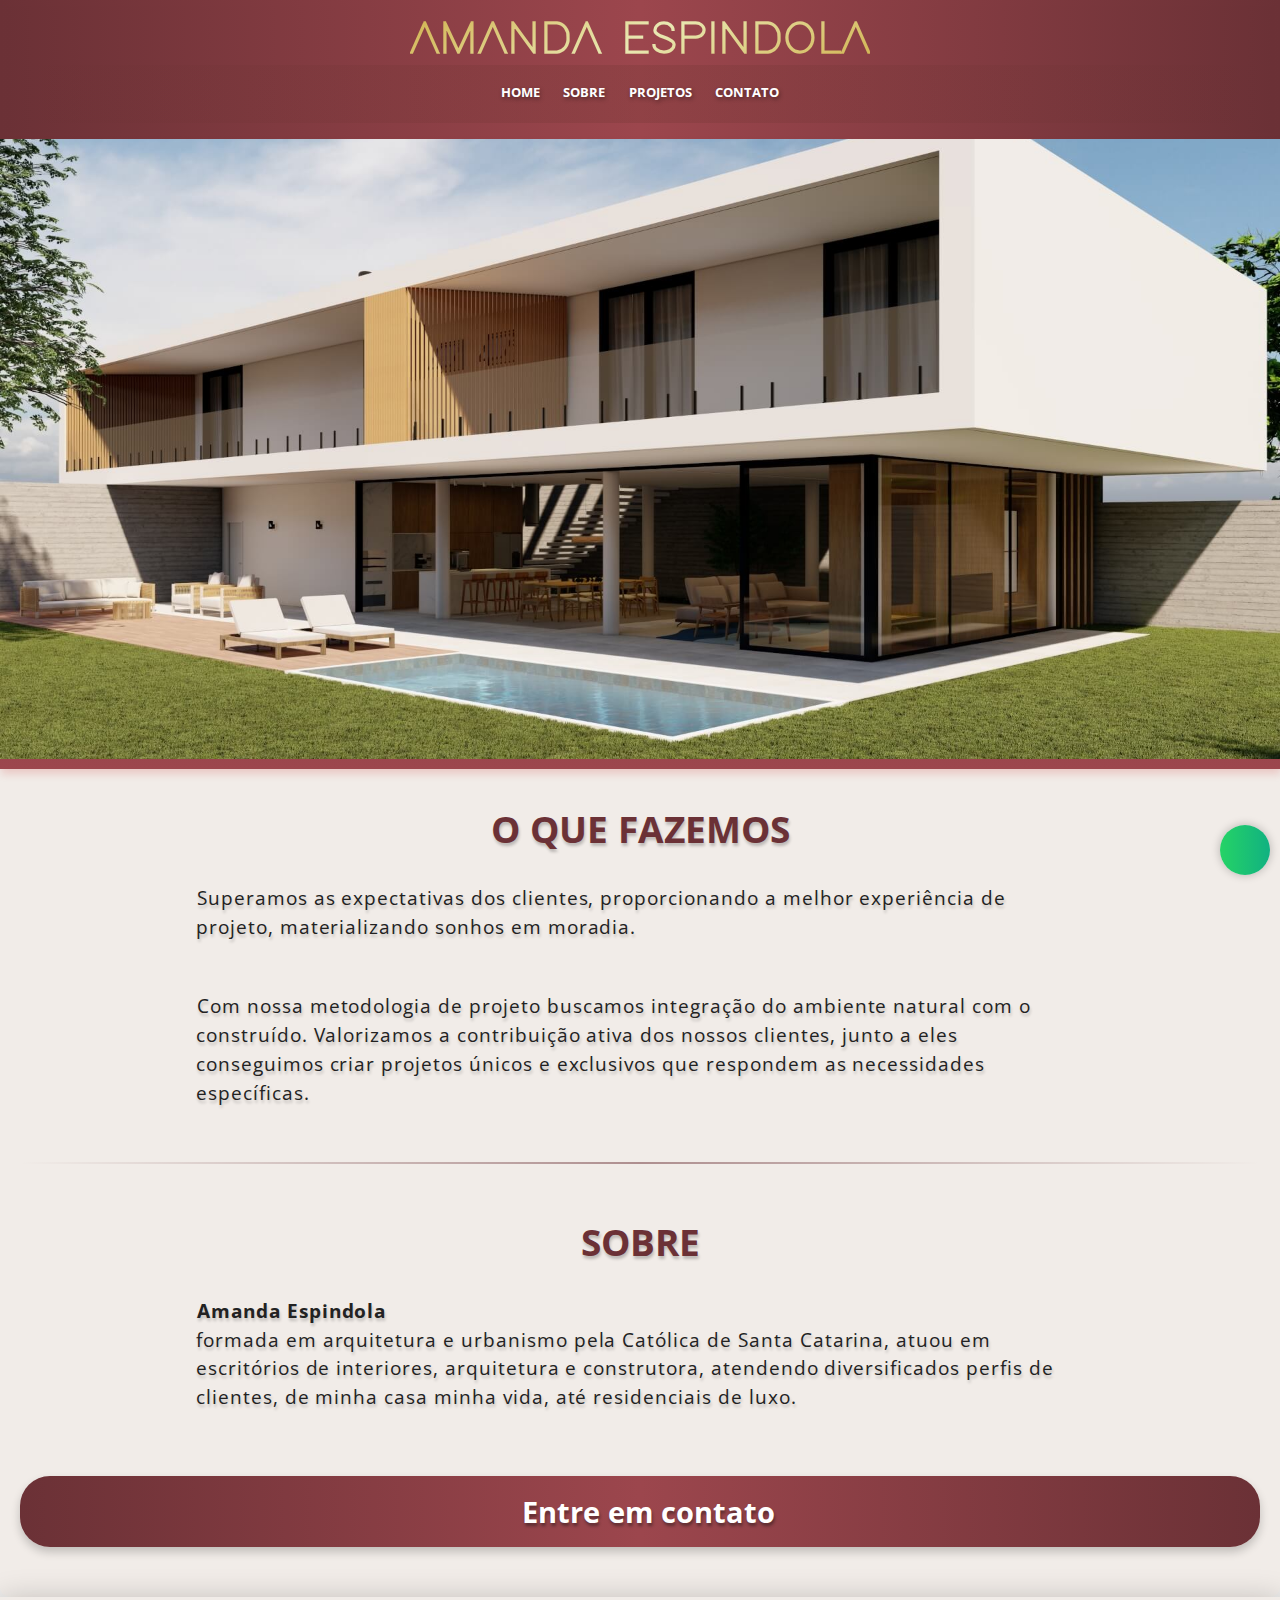
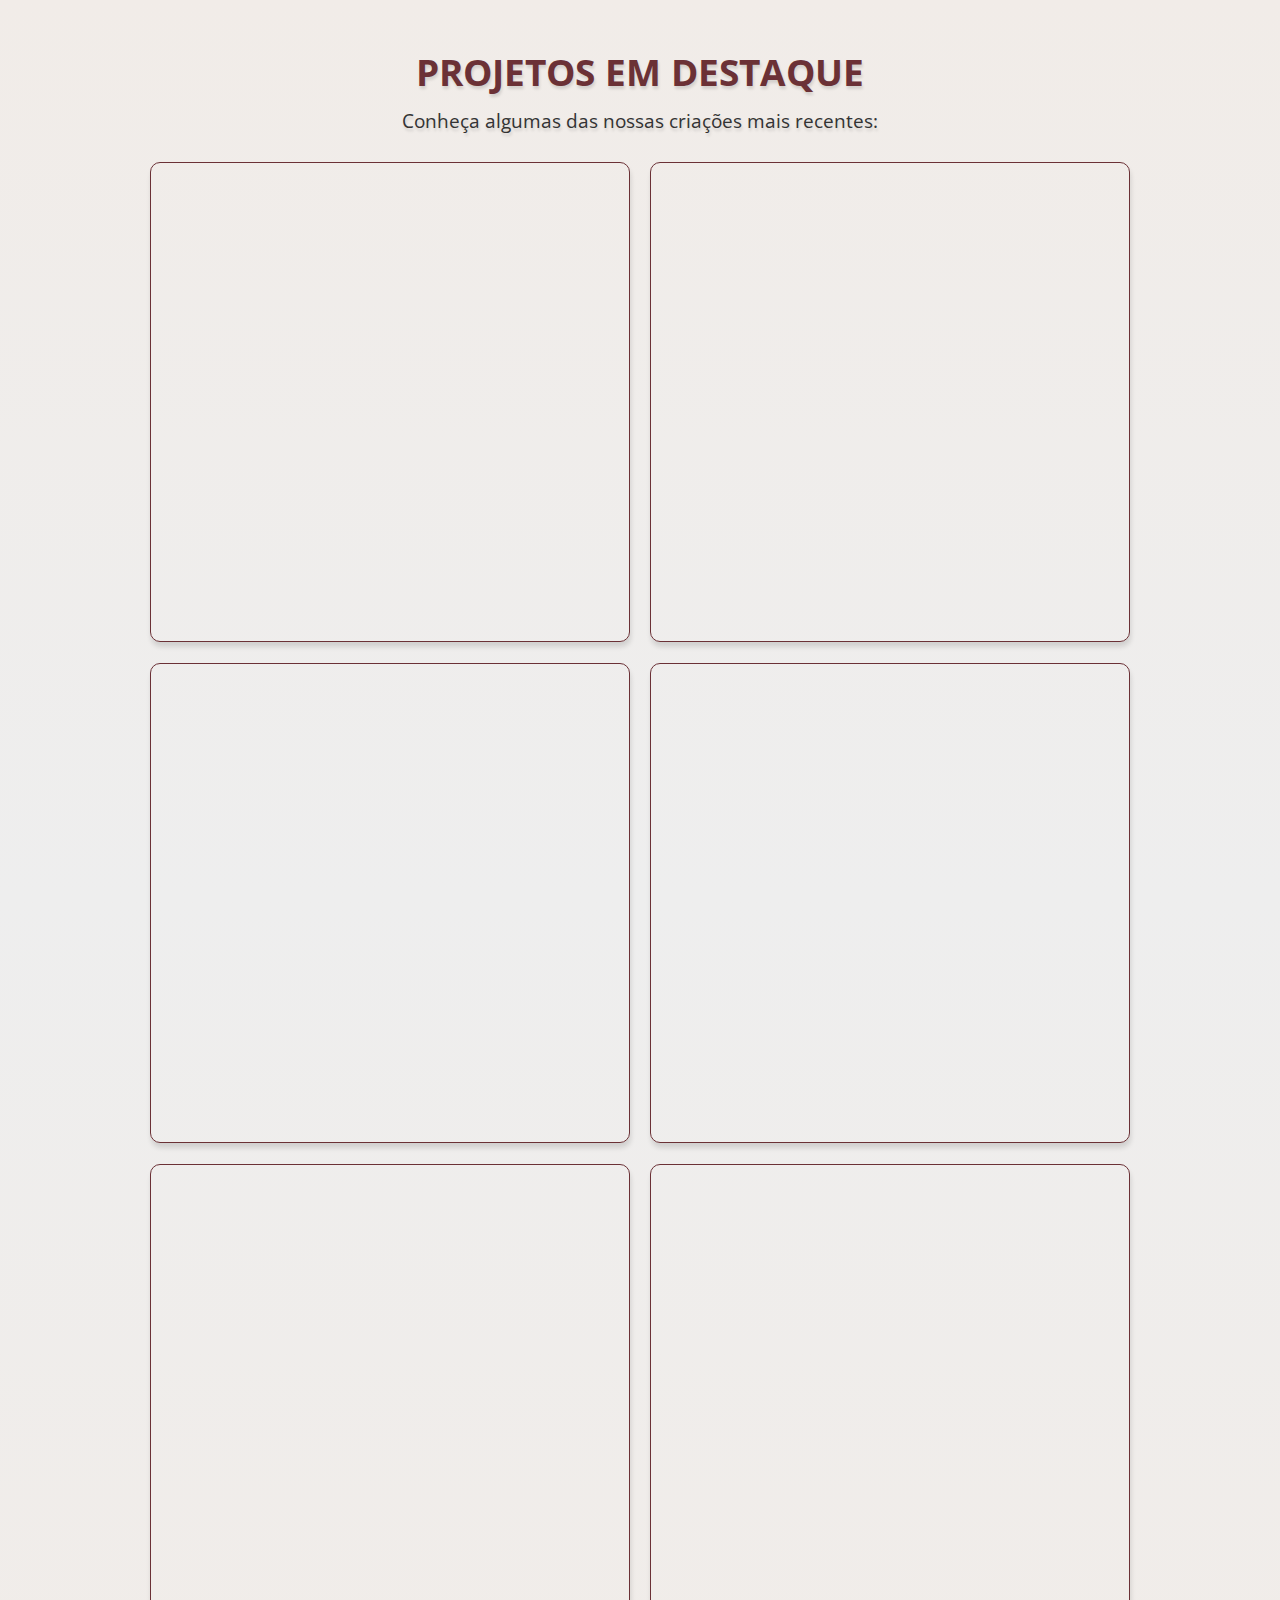
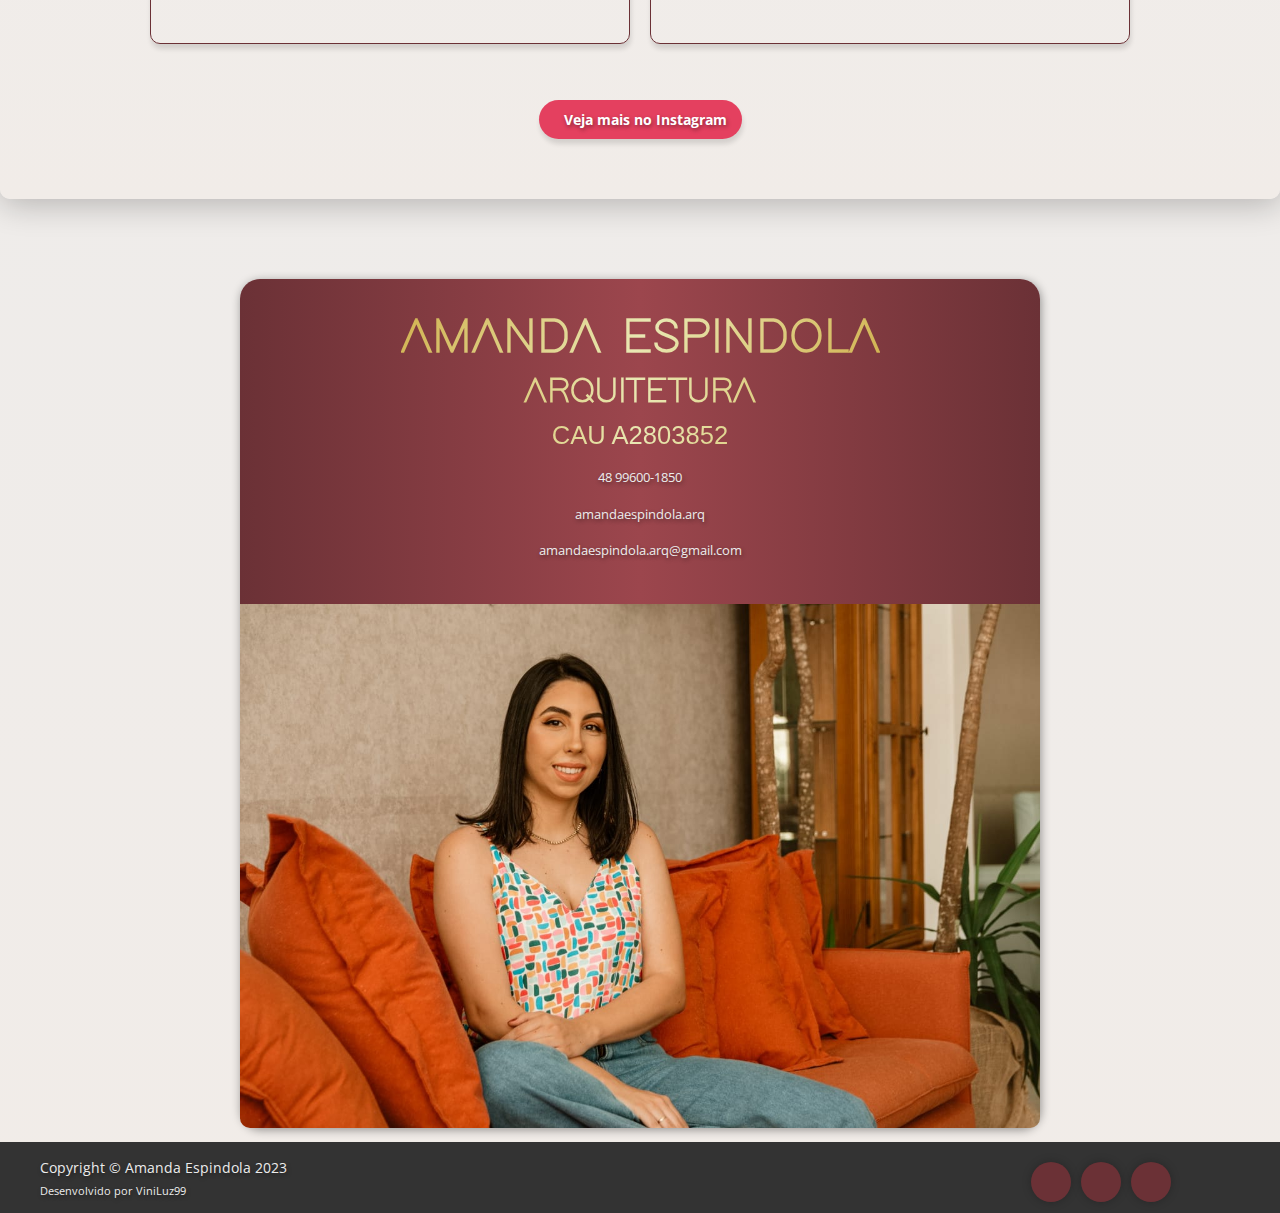
<file: index.html>
<!DOCTYPE html>
<html lang="pt-br">
  <head>
    <meta charset="UTF-8" />
    <meta http-equiv="X-UA-Compatible" content="IE=edge" />
    <meta name="viewport" content="width=device-width, initial-scale=1.0" />
    <title>
      Arquiteta Amanda Espindola | Projetos de arquitetura únicos e exclusivos
    </title>
    <meta
      name="description"
      content="Superamos as expectativas dos clientes, proporcionando a melhor experiência de projeto e materializando sonhos em moradia. Entre em contato para saber mais."
    />
    <meta name="theme-color" content="#6b3136" />
    <link
      rel="shortcut icon"
      href="./Imagens/favicon.ico"
      type="image/x-icon"
    />
    <link rel="stylesheet" href="style.css" />
    <link
      rel="stylesheet"
      href="https://use.fontawesome.com/releases/v5.15.4/css/all.css"
      integrity="sha384-DyZ88mC6Up2uqS4h/KRgHuoeGwBcD4Ng9SiP4dIRy0EXTlnuz47vAwmeGwVChigm"
      crossorigin="anonymous"
    />
    <style>
      @import url("https://fonts.googleapis.com/css2?family=Open+Sans:wght@300;400;500;600&display=swap");
      @import url("https://fonts.googleapis.com/css2?family=Montserrat:wght@100;500;700&display=swap");
    </style>
  </head>
  <body>
    <header id="header">
      <nav class="navbar">
        <!--Logo-->
        <h1>Amanda Espindola</h1>
        <!--Navbar-->
        <div id="myLinks">
          <ul>
            <li>
              <a href="#home">Home</a>
            </li>
            <li>
              <a href="#sobre">Sobre</a>
            </li>
            <li>
              <a href="#projetos">Projetos</a>
            </li>
            <li>
              <a href="#contato">Contato</a>
            </li>
          </ul>
        </div>
        <a href="javascript:void(0);" class="icon" onclick="MenuHamburguer()">
          <i class="fa fa-bars"></i>
        </a>
      </nav>
    </header>

    <main id="home">
      <!--Hero image que deu errado-->
      <div class="main-image">
        <picture>
          <source
            media="(min-width:1000px)"
            srcset="./Imagens/CentralDesktop.jpg"
          />
          <source
            media="(min-width:800px)"
            srcset="./Imagens/CentralMobile01.jpg"
          />
          <source
            media="(min-width:465px)"
            srcset="./Imagens/CentralMobile03.jpg"
          />
          <img
            src="./Imagens/CentralDesktop.jpg"
            alt="Foto de uma casa branca com piscina"
          />
        </picture>
      </div>

      <div class="main-container">
        <div class="main">
          <!--Serviços(Aka "Oque Fazmos")-->
          <div class="oquefazemos" id="sobre">
            <h2>O que fazemos</h2>
            <p>
              Superamos as expectativas dos clientes, proporcionando a melhor
              experiência de projeto, materializando sonhos em moradia.
            </p>
            <p>
              Com nossa metodologia de projeto buscamos integração do ambiente
              natural com o construído. Valorizamos a contribuição ativa dos
              nossos clientes, junto a eles conseguimos criar projetos únicos e
              exclusivos que respondem as necessidades específicas.
            </p>
          </div>

          <hr />
          <!--Sobre (about)-->
          <div class="sobre">
            <h2>Sobre</h2>
            <p>
              <strong>Amanda Espindola</strong>
              <br />formada em arquitetura e urbanismo pela Católica de Santa
              Catarina, atuou em escritórios de interiores, arquitetura e
              construtora, atendendo diversificados perfis de clientes, de minha
              casa minha vida, até residenciais de luxo.
            </p>
            <a href="https://wa.me/554896001850" target="_blank">
              <span id="contatobox"
                ><i class="fab fa-whatsapp"></i> Entre em contato</span
              >
            </a>
          </div>
        </div>
        <!--Portfolio, baseado em posts do instagram-->
        <div class="portfolio" id="projetos">
          <h3>Projetos em destaque</h3>
          <p>Conheça algumas das nossas criações mais recentes:</p>
          <div class="portfolio-images">
            <iframe
              class="instagram-post"
              src="https://www.instagram.com/p/CoH16-Aoogj/embed"
              width="500"
              height="600"
              frameborder="0"
              scrolling="no"
              allowtransparency="true"
            ></iframe>

            <iframe
              class="instagram-post"
              src="https://www.instagram.com/p/CoKc_1lstwW/embed"
              width="500"
              height="600"
              frameborder="0"
              scrolling="no"
              allowtransparency="true"
            ></iframe>

            <iframe
              class="instagram-post"
              src="https://www.instagram.com/p/CoNtgTeh4Lu/embed"
              width="500"
              height="600"
              frameborder="0"
              scrolling="no"
              allowtransparency="true"
            ></iframe>

            <iframe
              class="instagram-post"
              src="https://www.instagram.com/p/CoPpOZWrMp_/embed"
              width="500"
              height="600"
              frameborder="0"
              scrolling="no"
              allowtransparency="true"
            ></iframe>

            <iframe
              class="instagram-post"
              src="https://www.instagram.com/p/CoYAdv6IL4S/embed"
              width="500"
              height="600"
              frameborder="0"
              scrolling="no"
              allowtransparency="true"
            ></iframe>

            <iframe
              class="responsive-iframe"
              width="720"
              height="576"
              src="https://www.youtube.com/embed/yBK3TymzYKg"
              title="YouTube video player"
              frameborder="0"
              allow="accelerometer; autoplay; clipboard-write; encrypted-media; gyroscope; picture-in-picture"
              allowfullscreen
            >
            </iframe>
          </div>
          <a
            href="https://www.instagram.com/amandaespindola.arq/"
            target="_blank"
            class="instagram-button"
          >
            <i class="fab fa-instagram"></i>
            Veja mais no Instagram
          </a>
        </div>
      </div>
      <!--Profile card UI, aqui fica foto, redes e info-->
      <div class="cardcontato" id="contato">
        <img
          class="cardfoto"
          src="./Imagens/d9cdbb8b-e66b-4f3a-93f0-86688789d75c.jfif"
          alt="Foto da Amanda"
        />
        <div class="info">
          <h3>Amanda Espindola</h3>
          <h4>Arquitetura</h4>
          <h5>CAU A2803852</h5>
          <p>
            <a
              class="whatsapp"
              href="https://wa.me/554896001850"
              target="_blank"
            >
              <i class="fab fa-whatsapp"></i> 48 99600-1850
            </a>
          </p>
          <p>
            <a
              class="instagram"
              href="https://www.instagram.com/amandaespindola.arq/"
              target="_blank"
            >
              <i class="fab fa-instagram"></i> amandaespindola.arq
            </a>
          </p>
          <p>
            <a
              class="email"
              href="mailto:amandaespindola.arq@gmail.com"
              target="_blank"
            >
              <i class="fas fa-envelope"></i> amandaespindola.arq@gmail.com
            </a>
          </p>
        </div>
      </div>
    </main>

    <!--Botões do lado direito(aka zapzap e seta de "topo")-->
    <div class="bottom-right-icons">
      <!--Zapzap-->
      <div class="whatsapp-icon">
        <a href="https://wa.me/554896001850" target="_blank">
          <i class="fab fa-whatsapp"></i>
        </a>
      </div>
      <!--Botao retorno ao topo-->
      <button onclick="scrollToTop()" class="scrollToTop">
        <i class="fas fa-arrow-up"></i>
      </button>
    </div>

    <!--footer-->
    <footer>
      <div class="footer-container">
        <div class="footer-copyright">
          <p><a href="#home">Copyright &copy; Amanda Espindola 2023</a></p>
          <p>
            <a
              href="https://github.com/ViniciusLuz99"
              target="_blank"
              class="developer"
              >Desenvolvido por ViniLuz99</a
            >
          </p>
        </div>
        <div class="footer-social">
          <a class="whatsapp" href="https://wa.me/554896001850" target="_blank">
            <i class="fab fa-whatsapp"></i
          ></a>
          <a
            class="instagram"
            href="https://www.instagram.com/amandaespindola.arq/"
            target="_blank"
          >
            <i class="fab fa-instagram"></i
          ></a>
          <a
            class="email"
            href="mailto:amandaespindola.arq@gmail.com"
            target="_blank"
          >
            <i class="fas fa-envelope"></i
          ></a>
        </div>
      </div>
    </footer>

    <script src="script.js"></script>
  </body>
</html>
</file>
<file: style.css>
@charset "UTF-8";
@font-face {
  font-family: "Adam Medium";
  src: url(./Fontes/Adam-Medium.ttf) format("truetype");
}

:root {
  /* Cores */
  --maincolor: #6b3136;
  --maincolor-radient01: #792a31;
  --maincolor-radient02: #9c464d;
  --maincolor-primary-1: #9c686d;
  --accent-color: #9b4e3f;
  --secondary-color: #e9eae1;
  --dourado: #d1b351;
  --BrancoPadrao: #ececec;
  --light-gray-color: #f1ece8;
  --dark-gray-color: #333333;

  /* Fontes */
  --primary-font: "Open Sans", sans-serif;
  --secondary-font: "Montserrat", sans-serif;
  --logo-font: "Adam Medium";
}

/* Reset */
* {
  scroll-behavior: smooth;
  margin: 0;
  padding: 0;
  box-sizing: border-box;
}

body {
  transition: 0.3s ease-in-out;
  font-family: var(--primary-font);
  margin: 0;
  padding: 0;
  width: 100%;
  background-image: linear-gradient(
    to bottom,
    var(--light-gray-color),
    var(--BrancoPadrao),
    var(--light-gray-color)
  );
}

/*Imagem central*/
.main-image {
  height: 66vh;
  width: 100%;
  position: relative;
  overflow: hidden;
  background-size: cover;
  background-position: center;
  box-shadow: 1px 5px 8px #c7080827;
}

.main-image img {
  position: absolute;
  top: 0;
  left: 0;
  width: 100%;
  height: 100%;
  object-fit: cover;
  padding-bottom: 10px;
  background-image: linear-gradient(
    var(--maincolor),
    var(--maincolor-radient02)
  );
}

.main-image,
.main-container {
  box-sizing: border-box;
}

/* Navegação*/
header {
  font-size: 0.8em;
  position: relative;
  background-image: linear-gradient(
    to right,
    var(--maincolor),
    var(--maincolor-radient02),
    var(--maincolor)
  );
  color: var(--BrancoPadrao);
  padding: 0.5em;
}
header h1 {
  font-family: var(--logo-font);
  color: var(--dourado);
  background: linear-gradient(150deg, var(--dourado), #e9e8b3, var(--dourado));
  -webkit-text-fill-color: transparent;
  -webkit-background-clip: text;
  background-clip: text;
  font-weight: bold;
  font-size: 1.5rem;
  text-transform: uppercase;
  text-shadow: 0px 0px 0px rgba(0, 0, 0, 0);
}
.navbar {
  display: flex;
  flex-wrap: wrap;
  flex-direction: column;
  align-items: center;
  align-content: center;
  width: 100%;
  font-weight: bold;
  padding: 10px;
  background-image: linear-gradient(
    to right,
    var(--maincolor),
    var(--maincolor-radient02),
    var(--maincolor)
  );
  overflow: hidden;
  position: relative;
  font-weight: bold;
  text-shadow: 1px 3px 3px rgb(17 17 17 / 24%);
  animation: dropdown-animation2 0.3s ease-in-out forwards;
}

@keyframes dropdown-animation2 {
  0% {
    transform: translateY(-100%);
  }
  100% {
    transform: translateY(0);
  }
}

.navbar #myLinks {
  display: none;
  animation: dropdown-animationNav 0.5s ease-in-out forwards;
}

@keyframes dropdown-animationNav {
  0% {
    transform: translateY(-100%);
    height: 0;
    opacity: 0;
  }
  100% {
    transform: translateY(0);
    height: auto;
    opacity: 1;
  }
}

.navbar a {
  font-size: 1em;
  padding: 0.9em;
  color: white;
  text-decoration: none;
  transition: 0.3s ease-in-out;
  text-transform: uppercase;
  display: block;
}

.navbar a.icon {
  font-size: 0.8em;
  margin: 0.5em;
  border-radius: 2px;
  position: absolute;
  display: block;
  right: 0;
  top: 0;
  background-color: #4700001a;
}

.navbar a:hover {
  color: var(--BrancoPadrao);
  box-shadow: 0 0 10px rgba(0, 0, 0, 0.329);
  transform: scale(1.1);
  transition: 0.3s ease-in-out;
}

header nav ul {
  background-image: linear-gradient(to right, #47000000, #44251623, #47000000);
  width: 100vw;
  padding: 0em 1em;
  border-radius: 10px;
  justify-content: center;
  list-style: none;
  margin: 0;
  padding: 0;
}

.active {
  background-color: #04aa6d;
  color: white;
}

.main-container {
  margin: 0 auto;
}

.main {
  font-weight: light;
  font-family: var(--primary-font);
  margin: auto;
  margin-top: 0px;
  margin-bottom: 0px;
  padding: 30px 20px 50px 20px;
  color: var(--BrancoPadrao);
  border-radius: 0px 0px 10px 10px;
  background-image: linear-gradient(
    to right bottom,
    var(--light-gray-color),
    var(--light-gray-color)
  );
}

.main h2 {
  font-size: 2.3em;
  color: var(--maincolor);
  font-weight: light;
  padding: 5px;
  text-align: center;
  margin-bottom: 10px;
  text-transform: uppercase;
  text-shadow: 1px 3px 3px rgba(17, 17, 17, 0.233);
}

.main p {
  color: #222;
  text-indent: 1px;
  font-size: 1.2em;
  text-align: left;
  letter-spacing: 0.05em;
  line-height: 1.5em;
  max-width: 900px;
  padding: 6px;
  margin: 0 auto;
  margin-top: 1em;
  text-shadow: 1px 3px 3px rgba(17, 17, 17, 0.199);
  margin-bottom: 2em;
}

.main hr {
  margin: 3em auto;
  border: 0;
  opacity: 0.5;
  height: 2px;
  background-image: linear-gradient(
    to right,
    #00000000,
    var(--maincolor),
    #00000000
  );
}

.main span {
  text-align: center;
  font-size: 2em;
  font-weight: bold;
  background-image: linear-gradient(#cfc5c5, #a3a2a2);
  text-shadow: 1px 3px 3px rgba(17, 17, 17, 0.425);
  border-radius: 10px;
  box-shadow: 3px 10px 33px rgba(0, 0, 0, 0.336);
}

.main a {
  text-decoration: none;
  color: #fff;
}

#contatobox {
  display: flex;
  align-items: center;
  justify-content: center;
  background-image: linear-gradient(
    to right,
    var(--maincolor),
    var(--maincolor-radient02),
    var(--maincolor)
  );
  color: #fff;
  border-radius: 30px;
  padding: 1rem 2rem;
  margin-top: 58px;
  box-shadow: 0 5px 10px rgba(0, 0, 0, 0.2);
  transition: transform 0.2s;
}
#contatobox i {
  margin-right: 1rem;
  font-size: 1.5rem;
}
#contatobox:hover {
  transform: translateY(-3px);
  box-shadow: 1px 5px 8px #c7080873;
  cursor: pointer;
  transition: 0.2s ease-in-out;
}
/*Portfólio*/

.portfolio {
  display: flex;
  flex-direction: column;
  align-items: center;
  margin: 0 auto;
  text-align: center;
  margin-top: 0px;
  padding: 30px 2em 50px 2em;
  background-image: linear-gradient(
    to bottom,
    var(--light-gray-color),
    #eeeeee,
    var(--light-gray-color)
  );
  text-shadow: 1px 3px 3px rgba(17, 17, 17, 0.13);
  box-shadow: 1px 5px 33px rgba(0, 0, 0, 0.247);
  border-bottom-left-radius: 10px;
  border-bottom-right-radius: 10px;
  color: var(--dark-gray-color);
}

.portfolio h3 {
  color: var(--maincolor);
  font-size: 2.3rem;
  margin-top: 20px;
  margin-bottom: 10px;
  text-transform: uppercase;
}

.portfolio p {
  font-size: 1.2em;
  text-align: center;
  margin-bottom: 20px;
}

.portfolio-image {
  display: flex;
  width: 100%;
  flex-wrap: wrap;
  justify-content: center;
  height: 0;
  padding-bottom: 75%;
  overflow: hidden;
  position: relative;
  transition: transform 0.3s ease-in-out;
}

.portfolio-image iframe {
  position: absolute;
  top: 0;
  left: 0;
  width: 100%;
}
iframe:hover {
  transition: 0.3s ease-in-out;
  box-shadow: 0px 1px 15px var(--maincolor);
  transform: translateY(-3px);
}

iframe {
  margin: 0.5em;
  border-radius: 10px;
  width: 20rem;
  height: 30em;
  box-shadow: 1px 5px 5px rgba(0, 0, 0, 0.123);
  border: 1px solid var(--maincolor);
}

.instagram-button {
  background-color: #e4405f;
  color: white;
  padding: 10px 15px;
  margin-top: 3em;
  border-radius: 50px;
  display: flex;
  align-items: center;
  text-decoration: none;
  font-weight: bold;
  transition: all 0.2s ease-in-out;
  box-shadow: 1px 5px 5px rgba(0, 0, 0, 0.123);
}

.instagram-button i {
  margin-right: 10px;
}

.instagram-button:hover {
  transform: translateY(-3px);
  box-shadow: 0 10px 20px rgba(228, 64, 95, 0.19),
    0 6px 6px rgba(228, 64, 95, 0.23);
  cursor: pointer;
}
/*Contato*/
.cardcontato {
  display: flex;
  flex-wrap: wrap-reverse;
  align-items: center;
  justify-content: center;
  margin: auto;
  margin-top: 80px;
  padding: 0px;
  border-radius: 20px;
  max-width: 800px;
  box-shadow: 1px 2px 10px rgba(0, 0, 0, 0.39);
  background-image: linear-gradient(
    to right,
    var(--maincolor),
    var(--maincolor-radient02),
    var(--maincolor)
  );
  transition: 0.2s ease-in-out;
}

.cardcontato:hover {
  box-shadow: 1px 0px 10px var(--maincolor-radient01);
}

.whatsapp:hover {
  background-image: linear-gradient(to right, #25d366, #0c9b70);
  color: var(--BrancoPadrao);
  border-radius: 20px;
  padding: 5px;
  transition: 0.2s ease-in-out;
  transform: translateY(-3px);
}
.instagram:hover {
  background-image: linear-gradient(to right, #e63283, #b61b61);
  color: var(--BrancoPadrao);
  border-radius: 20px;
  padding: 5px;
  transition: 0.2s ease-in-out;
  transform: translateY(-3px);
}
.email:hover {
  background-image: linear-gradient(to right, #32a8ec, #2276a7);
  color: var(--BrancoPadrao);
  border-radius: 20px;
  padding: 5px;
  transition: 0.2s ease-in-out;
  transform: translateY(-3px);
}

.info {
  display: flex;
  flex-direction: column;
  padding: 30px;
  margin: 5px auto;
}

.cardfoto {
  width: 100%;

  height: auto;
  margin: 0;
  border-radius: 0px 0px 10px 10px;
}

.cardcontato h3,
h4,
h5 {
  font-family: var(--logo-font);
  font-size: 3em;
  background: -webkit-linear-gradient(
    150deg,
    var(--dourado),
    #e9e8b3,
    var(--dourado)
  );
  -webkit-text-fill-color: transparent;
  -webkit-background-clip: text;
  background-clip: text;
  text-align: center;
  text-transform: uppercase;
  margin-bottom: 10px;
  color: var(--dourado);
}

.cardcontato h4 {
  font-size: 2.2em;
  background: -webkit-linear-gradient(
    020deg,
    var(--dourado),
    #e9e8b3,
    var(--dourado)
  );
  -webkit-text-fill-color: transparent;
  -webkit-background-clip: text;
  background-clip: text;
}

.cardcontato h5 {
  font-weight: lighter;
  font-size: 1.6em;
  font-family: "Segoe UI", sans-serif;
}

.cardcontato p,
a {
  font-size: 0.9em;
  text-align: center;
  text-shadow: 1px 2px 4px rgba(0, 0, 0, 0.418);
  margin-top: 0.5em;
  margin-bottom: 10px;
  color: var(--BrancoPadrao);
  text-decoration: none;
}

/*Ródapé*/
footer {
  background-color: var(--dark-gray-color);
  color: var(--BrancoPadrao);
  padding: 10px;
  min-height: 50px;
  display: flex;
  flex-direction: column;
  align-items: center;
  margin-top: 0.9em;
}

.footer-container {
  display: flex;
  justify-content: space-between;
  flex-direction: column;
  align-items: center;
  width: 100%;
  max-width: 1200px;
  margin: 0 auto;
}
.developer {
  font-size: 0.7em;
}
.footer-copyright {
  text-align: center;
  font-size: 1em;
}

.footer-social {
  display: flex;
  justify-content: center;
  align-items: center;
  margin-top: 20px;
}

.footer-social a {
  text-align: center;
  display: flex;
  justify-content: center;
  align-items: center;
  font-size: 26px;
  background-color: var(--maincolor);
  width: 40px;
  height: 40px;
  margin: 1px 5px;
  border-radius: 50%;
  transition: 0.2s ease-in-out;
  box-shadow: 0px 0px 10px rgba(0, 0, 0, 0.247);
}

footer a:hover {
  transform: translateY(-3px);
  font-weight: bold;
  transition: 0.2s ease-in-out;
}

/**/
/* botoes fixos direita */
.bottom-right-icons {
  position: fixed;
  bottom: 20px;
  right: 5px;
  display: flex;
  justify-content: center;
  align-items: center;
  flex-direction: column-reverse;
}
/* whastapp icon*/
.whatsapp-icon {
  text-align: center;
  display: flex;
  justify-content: center;
  align-items: center;
  font-size: 36px;
  background-image: linear-gradient(to right, #25d366, #11b181);
  padding: 10px;
  width: 50px;
  height: 50px;
  margin: 5px;
  border-radius: 50%;
  transition: 0.2s ease-in-out;
  box-shadow: 0px 0px 10px rgba(0, 0, 0, 0.247);
  animation: dropdown-rotation-animation1 1s ease-in-out;
}
@keyframes dropdown-rotation-animation1 {
  0% {
    transform: translateY(-100%) rotate(220deg);
  }
  100% {
    transform: translateY(0) rotate(0);
  }
}
.whatsapp-icon a {
  margin: 0;
}
.whatsapp-icon i {
  color: white;
  border-radius: 50%;
  padding: 10px;
  width: 100%;
  height: 100%;
  text-align: center;
  display: flex;
  justify-content: center;
  align-items: center;
}
.whatsapp-icon:hover {
  color: var(--BrancoPadrao);
  transition: 0.1s ease-in-out;
  transform: scale(1.1);
  cursor: pointer;
  box-shadow: 0px 0px 20px #25d3654f;
}
.whatsapp-icon i:hover {
  transition: 0.1s ease-in-out;
  transform: rotate(3deg);
}

/*Seta*/
.scrollToTop {
  display: none;
  background-color: #33333356;
  color: #fff;
  padding: 10px;
  width: 50px;
  height: 50px;
  margin: 5px;
  border-radius: 50%;
  outline: none;
  border: none;
  cursor: pointer;
  align-items: center;
  justify-content: center;
  transition: 0.2s ease-in-out;
  animation: dropdown-rotation-animation 1s ease-in-out forwards;
}
@keyframes dropdown-rotation-animation {
  0% {
    transform: translateY(-100%) rotate(-360deg);
  }
  100% {
    transform: translateY(0) rotate(0);
  }
}

.scrollToTop i {
  font-size: 24px;
  color: #fff;
  margin: 0;
  display: flex;
  justify-content: center;
  align-items: center;
}

.scrollToTop:hover {
  transition: 0.2s ease-in-out;
  cursor: pointer;
  box-shadow: 1px 0px 15px #0000002f;
}

/*Desktop*/
@media only screen and (min-width: 770px) {
  .main-image {
    height: 70vh;
    width: 100%;
  }

  .main-container {
    width: 100%;
    margin: 0 auto;
  }

  .navbar {
    font-size: 1em;
  }

  .navbar #myLinks {
    display: block;
  }

  header nav ul {
    display: flex;
    width: 100vw;
    padding: 0em;
    border-radius: 10px;
    justify-content: center;
  }

  header h1 {
    font-size: 3.6em;
  }
  .navbar a.icon {
    display: none;
  }

  .portfolio-image {
    display: flex;
    flex-wrap: wrap;
    flex-direction: row;
    justify-content: center;
    margin-left: 12%;
    margin-right: 12%;
  }

  iframe {
    margin: 0.5em;
    border-radius: 10px;
    width: 30rem;
    height: 30em;
  }
  .footer-container {
    text-align: left;
    display: flex;
    justify-content: space-between;
    flex-direction: row;
    align-items: center;
    width: 100%;
    max-width: 1200px;
  }

  .footer-copyright {
    text-align: left;
    font-size: 1em;
  }
  .footer-social {
    display: flex;
    margin-top: 9px;
    flex-direction: row;
    margin-right: 4em;
  }
}

/*Desktop*/
@media only screen and (min-width: 1358px) {
  .main-image {
    height: 80vh;
    width: 100%;
  }
  .cardfoto {
    display: flex;
    align-items: center;
    justify-content: center;
    width: 100%;
    max-width: 50%;
    border-radius: 20px;
    margin: 2px 1px;
  }
  .cardcontato {
    max-width: 90%;
    flex-wrap: nowrap;
  }
}
@media screen and (min-width: 2560px) {
  main {
    max-width: 90%;
    margin: 0 auto; /* to center the body horizontally */
    border-left: 13px solid var(--maincolor);
    border-right: 13px solid var(--maincolor);
    padding-bottom: 20px;
  }

  nav {
    max-width: 100%;
  }

  footer {
    margin-top: 0;
  }
}
</file>
